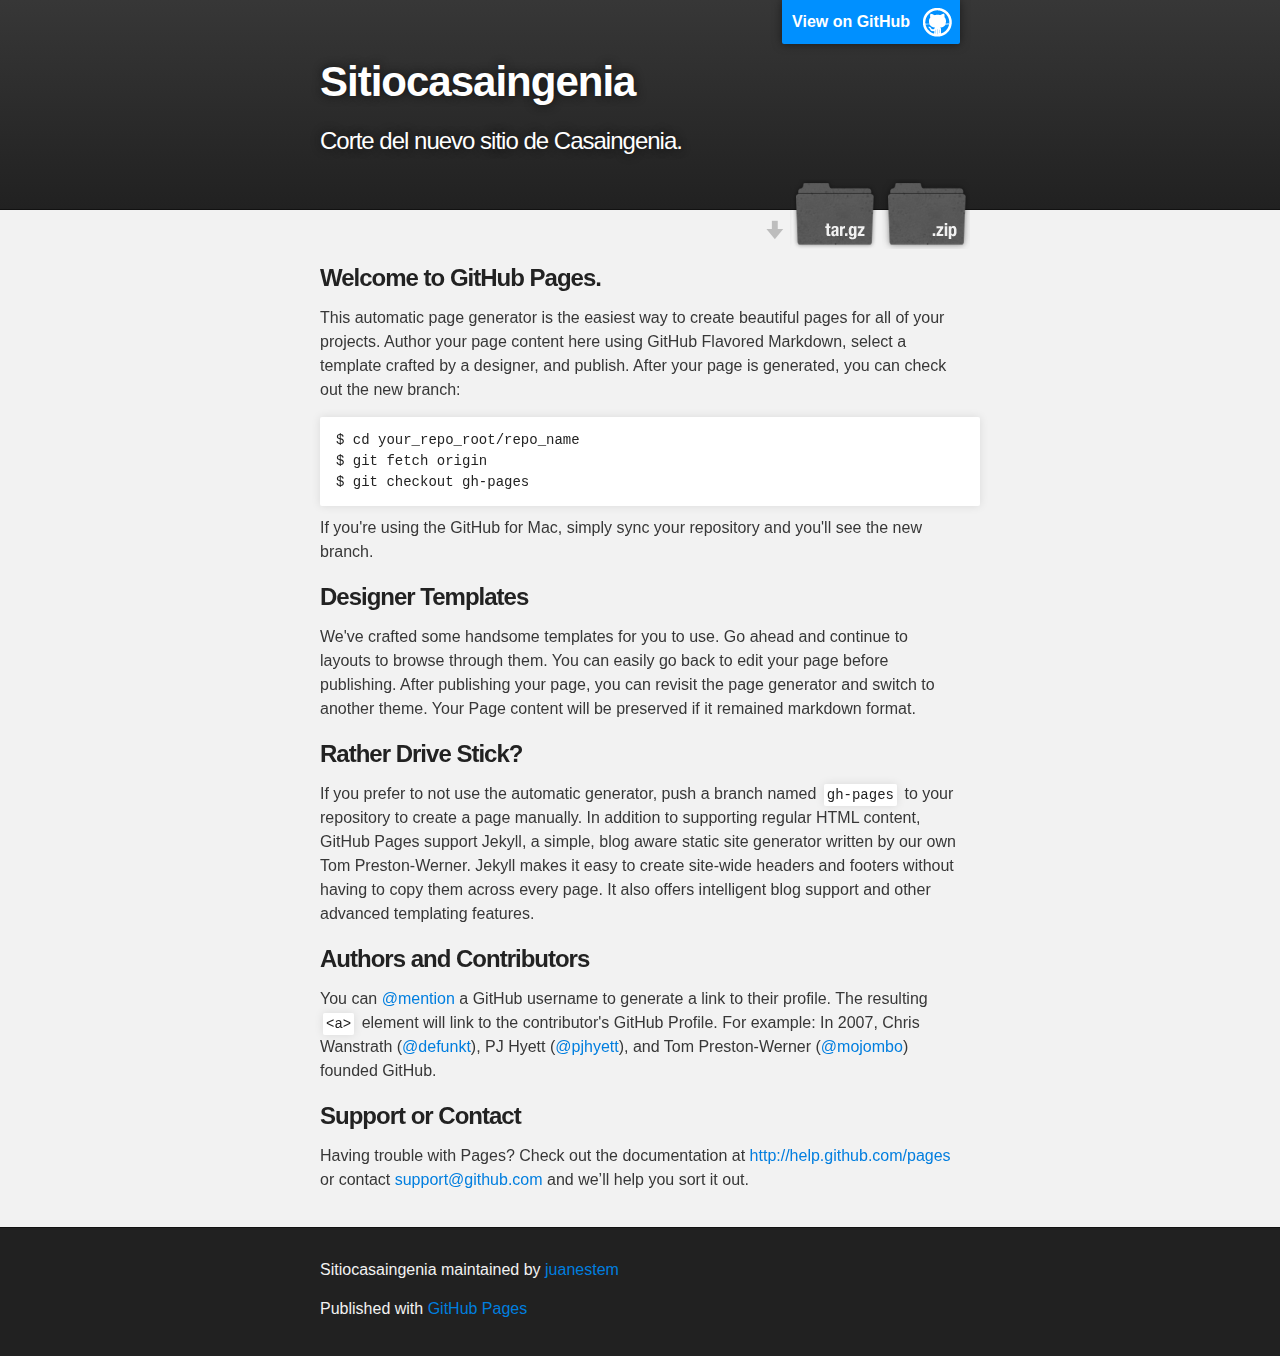
<file: index.html>
<!DOCTYPE html>
<html>

  <head>
    <meta charset='utf-8' />
    <meta http-equiv="X-UA-Compatible" content="chrome=1" />
    <meta name="description" content="Sitiocasaingenia : Corte del nuevo sitio de Casaingenia." />

    <link rel="stylesheet" type="text/css" media="screen" href="stylesheets/stylesheet.css">

    <title>Sitiocasaingenia</title>
  </head>

  <body>

    <!-- HEADER -->
    <div id="header_wrap" class="outer">
        <header class="inner">
          <a id="forkme_banner" href="https://github.com/juanestem/sitioCasaIngenia">View on GitHub</a>

          <h1 id="project_title">Sitiocasaingenia</h1>
          <h2 id="project_tagline">Corte del nuevo sitio de Casaingenia.</h2>

            <section id="downloads">
              <a class="zip_download_link" href="https://github.com/juanestem/sitioCasaIngenia/zipball/master">Download this project as a .zip file</a>
              <a class="tar_download_link" href="https://github.com/juanestem/sitioCasaIngenia/tarball/master">Download this project as a tar.gz file</a>
            </section>
        </header>
    </div>

    <!-- MAIN CONTENT -->
    <div id="main_content_wrap" class="outer">
      <section id="main_content" class="inner">
        <h3>Welcome to GitHub Pages.</h3>

<p>This automatic page generator is the easiest way to create beautiful pages for all of your projects. Author your page content here using GitHub Flavored Markdown, select a template crafted by a designer, and publish. After your page is generated, you can check out the new branch:</p>

<pre><code>$ cd your_repo_root/repo_name
$ git fetch origin
$ git checkout gh-pages
</code></pre>

<p>If you're using the GitHub for Mac, simply sync your repository and you'll see the new branch.</p>

<h3>Designer Templates</h3>

<p>We've crafted some handsome templates for you to use. Go ahead and continue to layouts to browse through them. You can easily go back to edit your page before publishing. After publishing your page, you can revisit the page generator and switch to another theme. Your Page content will be preserved if it remained markdown format.</p>

<h3>Rather Drive Stick?</h3>

<p>If you prefer to not use the automatic generator, push a branch named <code>gh-pages</code> to your repository to create a page manually. In addition to supporting regular HTML content, GitHub Pages support Jekyll, a simple, blog aware static site generator written by our own Tom Preston-Werner. Jekyll makes it easy to create site-wide headers and footers without having to copy them across every page. It also offers intelligent blog support and other advanced templating features.</p>

<h3>Authors and Contributors</h3>

<p>You can <a href="https://github.com/blog/821" class="user-mention">@mention</a> a GitHub username to generate a link to their profile. The resulting <code>&lt;a&gt;</code> element will link to the contributor's GitHub Profile. For example: In 2007, Chris Wanstrath (<a href="https://github.com/defunkt" class="user-mention">@defunkt</a>), PJ Hyett (<a href="https://github.com/pjhyett" class="user-mention">@pjhyett</a>), and Tom Preston-Werner (<a href="https://github.com/mojombo" class="user-mention">@mojombo</a>) founded GitHub.</p>

<h3>Support or Contact</h3>

<p>Having trouble with Pages? Check out the documentation at <a href="http://help.github.com/pages">http://help.github.com/pages</a> or contact <a href="mailto:support@github.com">support@github.com</a> and we’ll help you sort it out.</p>
      </section>
    </div>

    <!-- FOOTER  -->
    <div id="footer_wrap" class="outer">
      <footer class="inner">
        <p class="copyright">Sitiocasaingenia maintained by <a href="https://github.com/juanestem">juanestem</a></p>
        <p>Published with <a href="http://pages.github.com">GitHub Pages</a></p>
      </footer>
    </div>

    

  </body>
</html>
</file>
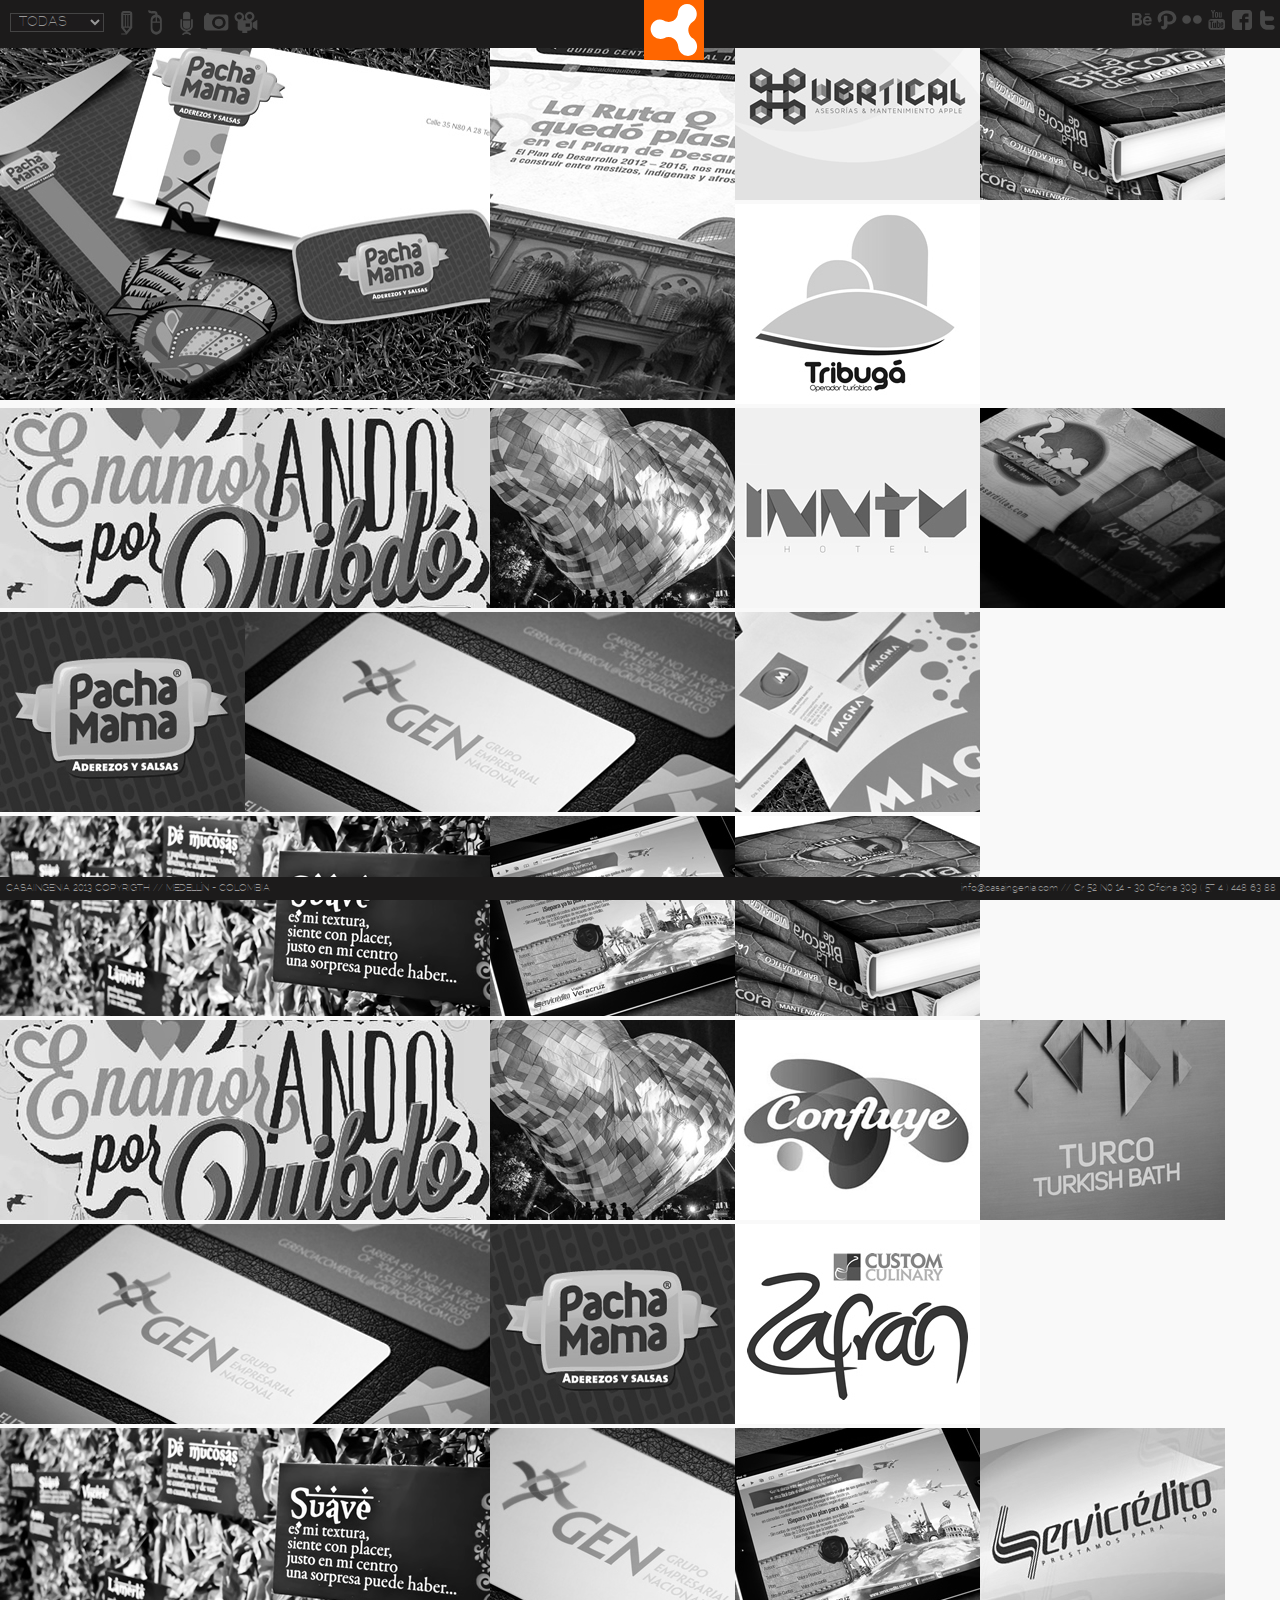
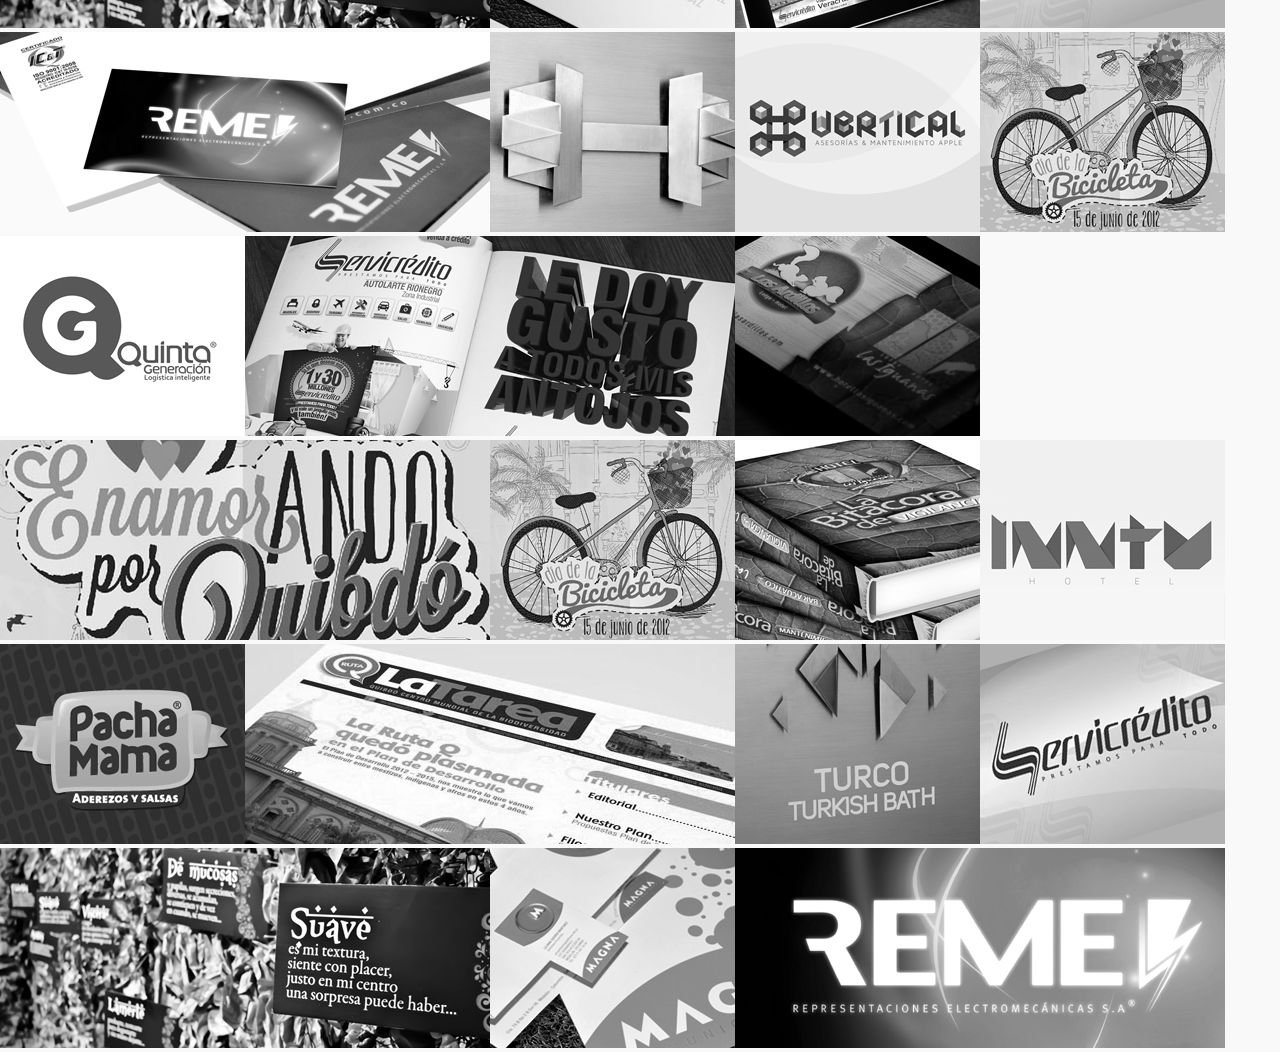
<file: www/index.html>
<html>
<head>
<meta http-equiv="Content-Type" content="text/html; charset=UTF-8" />
<meta name="viewport" content="width=device-width, initial-scale=1.0">
<title>Casaingenia</title>
<link href="css/style.css" rel="stylesheet" type="text/css">
</head>
<body>

<header>
		<div id="logo"><img src="images/generales/logo_casa.svg" width="60" height="60" alt="Casaingenia"></div>
    	<div id="form_01">
                        <form>
                                  <select name="categorias">
                                            <option value="1">TODAS</option>
                                            <option value="2">PIEZAS</option>
                                            <option value="3">CLIENTES</option>
                                            <option value="4">MEDIOS</option>
                                  </select>
                                
                        </form>
  </div>
  <div id="menu_img">
                  <ul>
                        <li><a href="#"><img src="images/generales/ico_grafica.svg" alt="gráfica"></a></li>
                        <li><a href="#"><img src="images/generales/ico_interactiva.svg" alt="Interactiva"></a></li>
                        <li><a href="#"><img src="images/generales/ico_audio.svg" alt="audio"></a></li>
                        <li><a href="#"><img src="images/generales/ico_forografia.svg" alt="fotografia"></a></li>
                        <li><a href="#"><img src="images/generales/ico_video.svg" alt="video"></a></li>
                  </ul>
  </div>
        <div id="menu_redes">
                  <ul>
                        <li><a href="#"></a></li>
                        <li><a href="http://www.behance.net/casaingenia" target="_blank"><img src="images/generales/ico_behance.svg" alt="Behance"></a></li>
                        <li><a href="http://pinterest.com/casaingenia/" target="_blank"><img src="images/generales/ico_pinterest.svg" alt="pinterest"></a></li>
                        <li><a href="http://www.flickr.com/photos/casaingenia/"><img src="images/generales/ico_flickr.svg" alt="Flickr"></a></li>
                        <li><a href="http://www.youtube.com/user/casaingeniaagencia" target="_blank"><img src="images/generales/ico_youtube.svg" alt="Youtube"></a></li>
                        <li><a href="https://www.facebook.com/Casaingenia" target="_blank"><img src="images/generales/ico_facebook.svg" alt="Facebook"></a></li>
                        <li><a href="https://twitter.com/casaingenia" target="_blank"><img src="images/generales/ico_twiter.svg" alt="Twitter"></a></li>
                        
          </ul>
  </div>
          <div class=" clear"></div>
</header>
<div id="main_contener">
        <ul>
        	 	<li><a href="#"><img src="images/portafolio/img_tam_04_pachamama_01.jpg" alt="PachaMama" class="img_t04"></a></li>
                <li><a href="#"><img src="images/portafolio/img_tam_03_quibdo_01.jpg" border="0"  class="img_t03"></a></li>
                <li><a href="#"><img src="images/portafolio/img_tam_01_vertical_01.jpg" alt="Vertical" class="img_t01"></a></li>
                <li><a href="#"><img src="images/portafolio/img_tam_01_iguanas_01.jpg" alt="Iguanas" class="img_t01"></a></li>
                <li><a href="#"><img src="images/portafolio/img_tam_01_tribuga_01.jpg" alt="Tribugá" class="img_t01"></a></li>
                <li><a href="#"><img src="images/portafolio/img_tam_02_quindo_01.jpg" alt="Quibdó // Enamorados por Quibdó." class="img_t02"></a></li>
                <li><a href="#"><img src="images/portafolio/img_tam_01_suenos_01.jpg" alt="Sueños de Corazón" class="img_t01"></a></li>
                <li><a href="#"><img src="images/portafolio/img_tam_01_inntu_03.jpg" alt="INNTU" class="img_t01"></a></li>
                <li><a href="#"><img src="images/portafolio/img_tam_01_ardillas_01.jpg" alt="Ardilllas" class="img_t01"></a></li>
                <li><a href="#"><img src="images/portafolio/img_tam_01_pachamama_01.jpg" alt="Pachamama" class="img_t01"></a></li>
                <li><a href="#"><img src="images/portafolio/img_tam_02_gen_01.jpg"alt="GEN" class="img_t02"></a></li>
                <li><a href="#"><img src="images/portafolio/img_tam_01_magna_01.jpg" alt="Magna" class="img_t01"></a></li>
                <li><a href="#"><img src="images/portafolio/img_tam_02_feria_libro_01.jpg" alt="Feria Libro" class="img_t02"></a></li>
                <li><a href="#"><img src="images/portafolio/img_tam_01_servicretido_01.jpg"  class="img_t01"></a></li>
                <li><a href="#"><img src="images/portafolio/img_tam_01_iguanas_01.jpg" alt="Iguanas" class="img_t01"></a></li>
                <li><a href="#"><img src="images/portafolio/img_tam_02_quindo_01.jpg" alt="Quibdó // Enamorados por Quibdó." class="img_t02"></a></li>
                <li><a href="#"><img src="images/portafolio/img_tam_01_suenos_01.jpg" alt="Sueños de Corazón"  class="img_t01"></a></li>
                <li><a href="#"><img src="images/portafolio/img_tam_01_confluye_01.jpg" alt="Confluye"  class="img_t01"></a>                </li>
                <li><a href="#"><img src="images/portafolio/img_tam_01_inntu_01.jpg" alt="INNTU"  class="img_t01"></a></li>
                <li><a href="#"><img src="images/portafolio/img_tam_02_gen_01.jpg"alt="GEN"  class="img_t02"></a></li>
                <li><a href="#"><img src="images/portafolio/img_tam_01_pachamama_01.jpg" alt="Pachamama" class="img_t01"></a></li>
                <li><a href="#"><img src="images/portafolio/img_tam_01_zafran_01.jpg" alt="Zafran"  class="img_t01"></a></li>
                <li><a href="#"><img src="images/portafolio/img_tam_02_feria_libro_01.jpg" alt="Feria Libro"  class="img_t02"></a></li>
                <li><a href="#"><img src="images/portafolio/img_tam_01_gen_01.jpg" alt="GEN"  class="img_t01"></a>                </li>
                <li><a href="#"><img src="images/portafolio/img_tam_01_servicretido_01.jpg"  class="img_t01"></a></li>
                <li><a href="#"><img src="images/portafolio/img_tam_01_servicredito_01.jpg" alt="Servicredito" class="img_t01"></a></li>
                <li><a href="#"><img src="images/portafolio/img_tam_02_reme_02.jpg" alt="REME" class="img_t02"></a></li>
                <li><a href="#"><img src="images/portafolio/img_tam_01_inntu_02.jpg" alt="INNTU" class="img_t01"></a></li>
                <li><a href="#"><img src="images/portafolio/img_tam_01_vertical_01.jpg" alt="Vertical" class="img_t01"></a></li>
                <li><a href="#"><img src="images/portafolio/img_tam_01_quindo_01.jpg" alt="Quibdó" class="img_t01"></a></li>
                <li><a href="#"><img src="images/portafolio/img_tam_01_quinta_generacion_01.jpg" alt="Quinta Generación" class="img_t01"></a></li>
                <li><a href="#"><img src="images/portafolio/img_tam_02_servicredito_01.jpg" alt="Servicredito" class="img_t02"></a></li>
                <li><a href="#"><img src="images/portafolio/img_tam_01_ardillas_01.jpg" alt="Ardilllas" class="img_t01"></a></li>
                <li><a href="#"><img src="images/portafolio/img_tam_02_quindo_01.jpg" alt="Quibdó // Enamorados por Quibdó." class="img_t02"></a></li>
                <li><a href="#"><img src="images/portafolio/img_tam_01_quindo_01.jpg" alt="Quibdó" class="img_t01"></a></li>
                <li><a href="#"><img src="images/portafolio/img_tam_01_iguanas_01.jpg" alt="Iguanas" class="img_t01"></a></li>
                <li><a href="#"><img src="images/portafolio/img_tam_01_inntu_03.jpg" alt="INNTU" class="img_t01"></a></li>
                <li><a href="#"><img src="images/portafolio/img_tam_01_pachamama_01.jpg" alt="Pachamama" class="img_t01"></a></li>
                <li><a href="#"><img src="images/portafolio/img_tam_02_quibdo_03.jpg" alt="La Tarea" class="img_t02"></a></li>
                <li><a href="#"><img src="images/portafolio/img_tam_01_inntu_01.jpg" alt="INNTU" class="img_t01"></a></li>
                <li><a href="#"><img src="images/portafolio/img_tam_01_servicredito_01.jpg" alt="Servicredito" class="img_t01"></a></li>
                <li><a href="#"><img src="images/portafolio/img_tam_02_feria_libro_01.jpg" alt="Feria Libro" class="img_t02"></a></li>
                <li><a href="#"><img src="images/portafolio/img_tam_01_magna_01.jpg" width="245" height="200" alt="Magna" class="img_t01"></a></li>
                <li><a href="#"><img src="images/portafolio/img_tam_02_reme_01.jpg" alt="REME" class="img_t02"></a></li>
        </ul>
</div>    
<footer>
    	<div id="div_footer_lef">
        			CASAINGENIA  2013 COPYRIGTH // MEDELLÍN - COLOMBIA
        </div>
        <div id="div_footer_right">
        			<a href="mailto:info@casaingenia.com">info@casaingenia.com</a> //  Cr  52 N0 14 - 30 Oficina 309  ( 57 4 ) 448  63 88
        </div>
</footer>
</body>
</html>
</file>
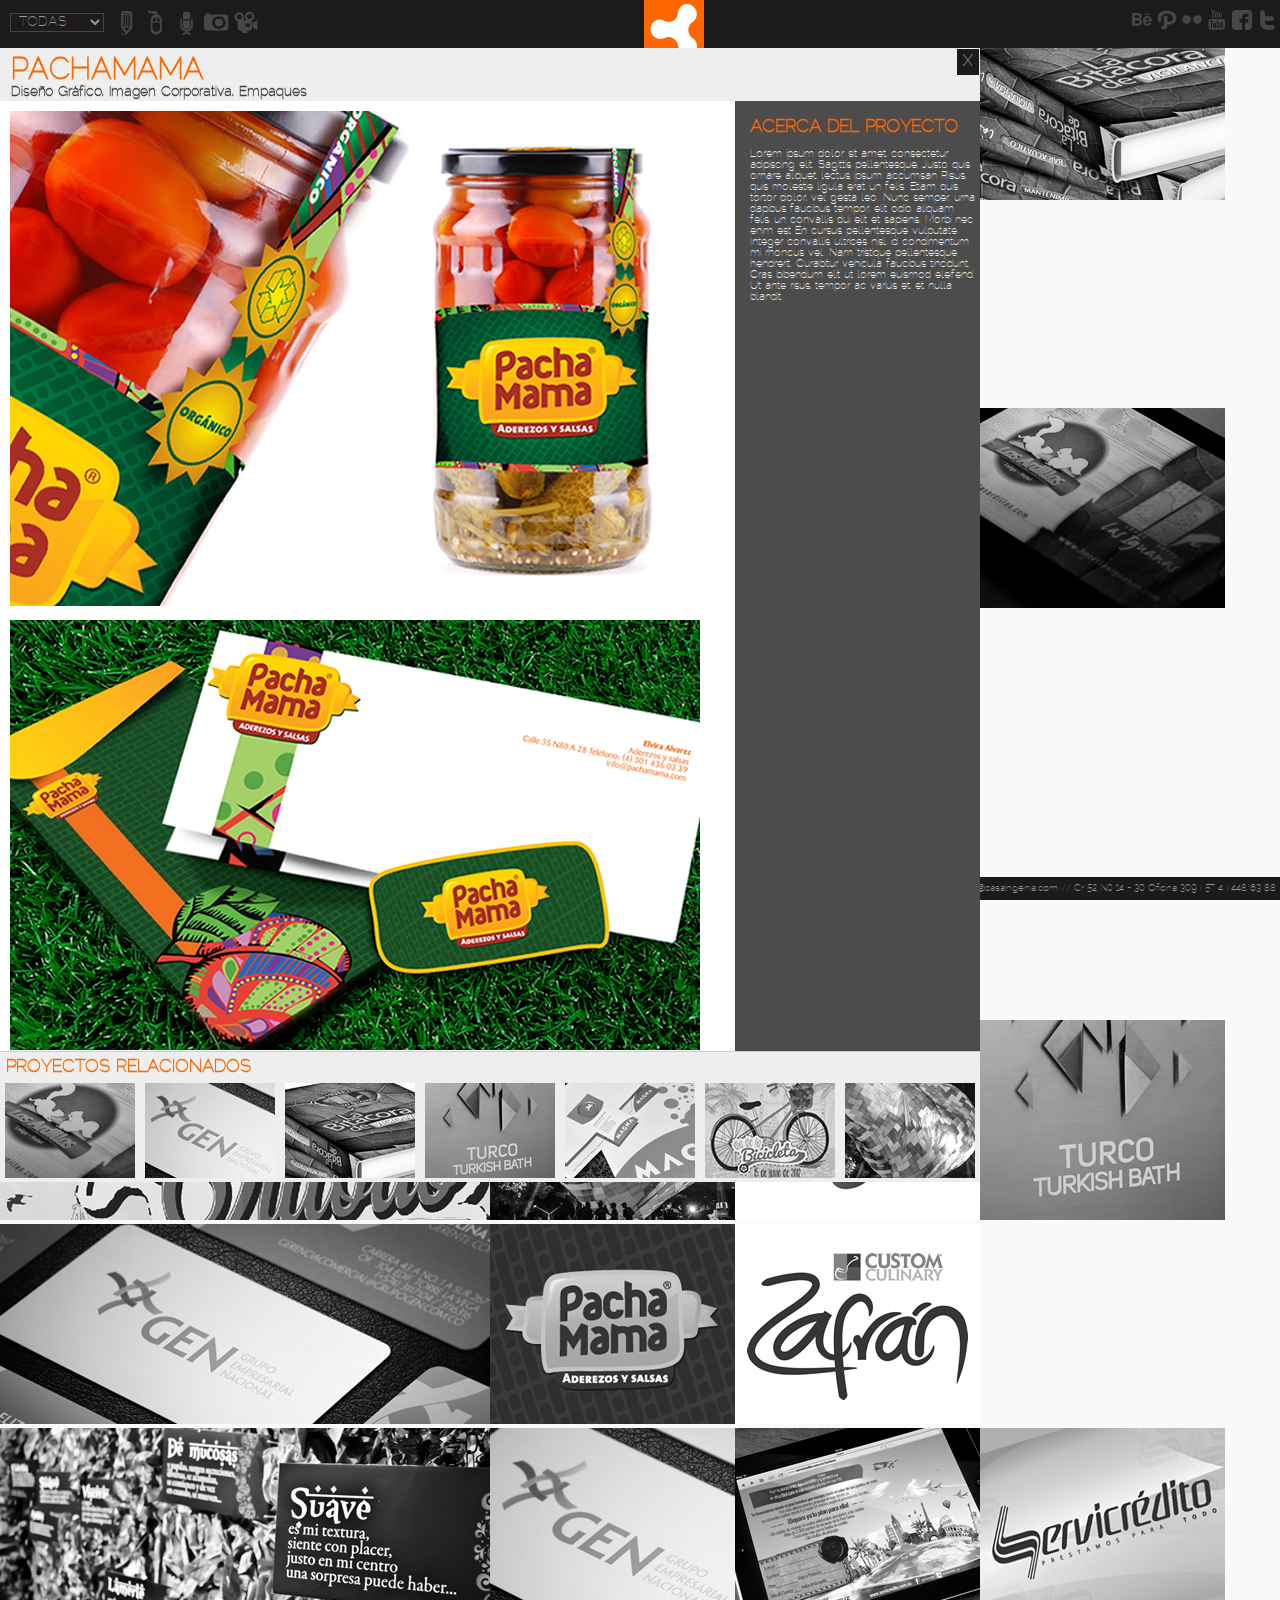
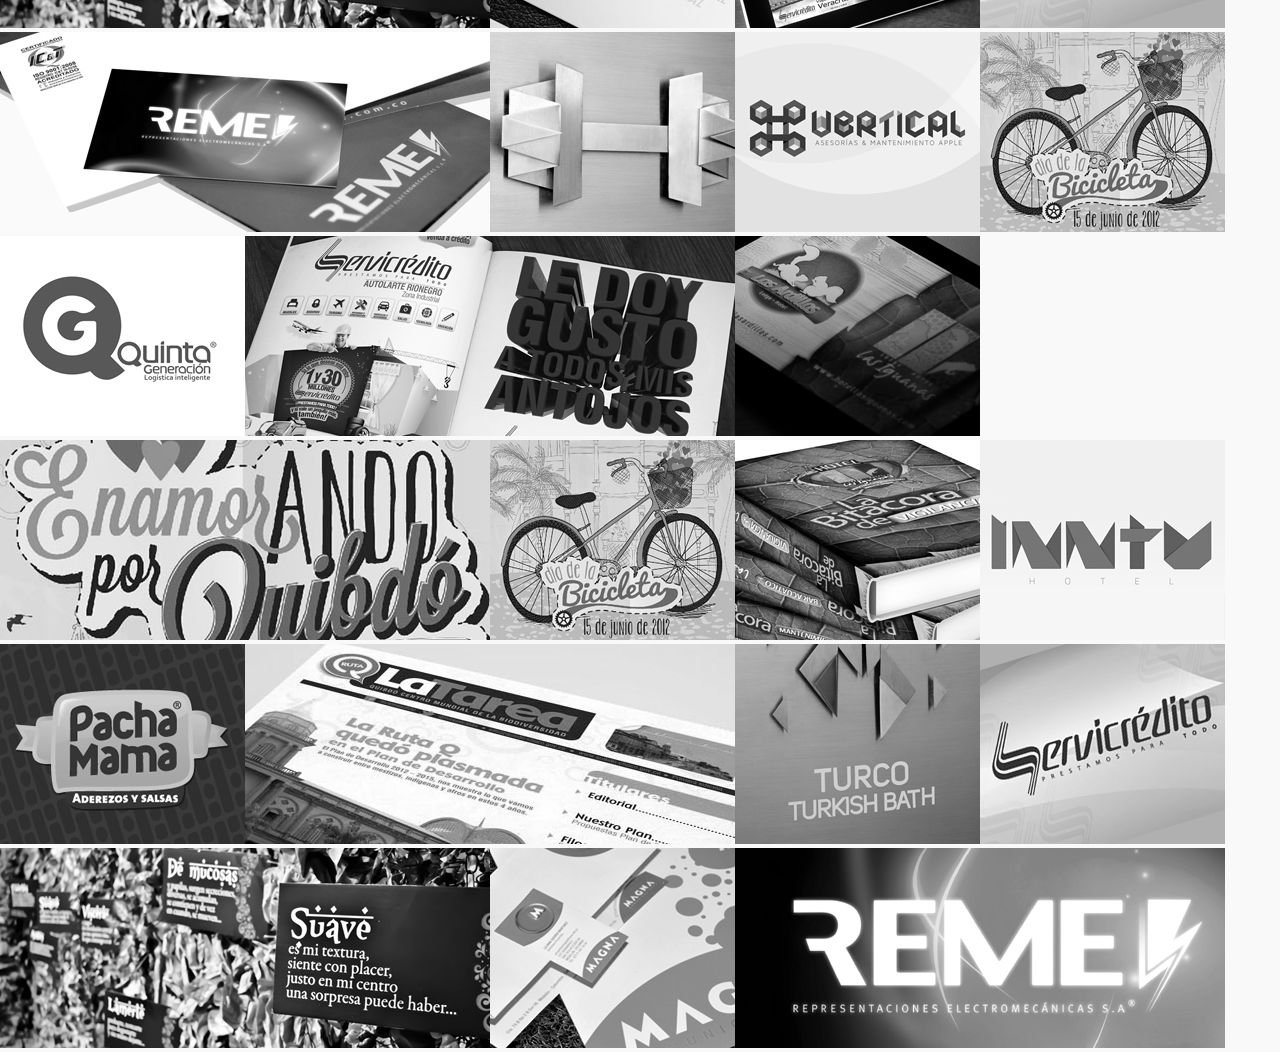
<file: www/detallesfotos.html>
<html>
<head>
<meta http-equiv="Content-Type" content="text/html; charset=UTF-8" />
<meta name="viewport" content="width=device-width, initial-scale=1.0">
<title>Casaingenia</title>
<link href="css/style.css" rel="stylesheet" type="text/css">
<link href="css/normalize.css" rel="stylesheet" type="text/css">
</head>
<body>
<header>
		<div id="logo"><img src="images/generales/logo_casa.svg" width="60" height="60" alt="Casaingenia"></div>
    	<div id="form_01">
                        <form>
                                  <select name="categorias">
                                            <option value="1">TODAS</option>
                                            <option value="2">PIEZAS</option>
                                            <option value="3">CLIENTES</option>
                                            <option value="4">MEDIOS</option>
                                  </select>
                                
                        </form>
  </div>

  <div id="menu_img">
                  <ul>
                        <li><a href="#"><img src="images/generales/ico_grafica.svg" alt="gráfica"></a></li>
                        <li><a href="#"><img src="images/generales/ico_interactiva.svg" alt="Interactiva"></a></li>
                        <li><a href="#"><img src="images/generales/ico_audio.svg" alt="audio"></a></li>
                        <li><a href="#"><img src="images/generales/ico_forografia.svg" alt="fotografia"></a></li>
                        <li><a href="#"><img src="images/generales/ico_video.svg" alt="video"></a></li>
                  </ul>
  </div>
        <div id="menu_redes">
                  <ul>
                        <li><a href="#"></a></li>
                        <li><a href="http://www.behance.net/casaingenia" target="_blank"><img src="images/generales/ico_behance.svg" alt="Behance"></a></li>
                        <li><a href="http://pinterest.com/casaingenia/" target="_blank"><img src="images/generales/ico_pinterest.svg" alt="pinterest"></a></li>
                        <li><a href="http://www.flickr.com/photos/casaingenia/"><img src="images/generales/ico_flickr.svg" alt="Flickr"></a></li>
                        <li><a href="http://www.youtube.com/user/casaingeniaagencia" target="_blank"><img src="images/generales/ico_youtube.svg" alt="Youtube"></a></li>
                        <li><a href="https://www.facebook.com/Casaingenia" target="_blank"><img src="images/generales/ico_facebook.svg" alt="Facebook"></a></li>
                        <li><a href="https://twitter.com/casaingenia" target="_blank"><img src="images/generales/ico_twiter.svg" alt="Twitter"></a></li>
                        
          </ul>
  </div>
          <div class=" clear"></div>
</header>  
<div id="detalle_foto">
  		<div id="detalle_foto_tit">
        		<span><a href="#">X</a></span>
                <h1>PACHAMAMA</h1>
                <h2>Diseño Gráfico, Imagen Corporativa, Empaques</h2>
                
        </div>
        <div id="detalle_foto_proyecto">
        		<h1>ACERCA DEL PROYECTO</h1>
                <p>Lorem ipsum dolor sit amet, consectetur adipiscing elit. Sagittis pellentesque, Justo quis ornare aliquet, lectus ipsum accumsan Risus, quis molestie ligula erat un felis. Etiam quis tortor dolor, vel gesta leo. Nunc semper, urna dapibus faucibus tempor, elit odio aliquam felis, un convallis dui elit et sapiens. Morbi nec enim est En cursus pellentesque vulputate. Integer convallis ultrices nisl, id condimentum mi rhoncus vel. Nam tristique pellentesque hendrerit. Curabitur vehicula faucibus tincidunt. Cras bibendum elit ut lorem euismod eleifend. Ut ante risus, tempor ac varius et, et nulla blandit.</p>
        </div>
        <div id="detalle_foto_imgs">
        	<ul>
            		<li><img src="images/detalles/pachama_detalle_01.jpg"  alt="Empaque"></li>
                    <li><img src="images/detalles/pachama_detalle_02.jpg"></li>
                    <li><img src="images/detalles/pachama_detalle_01.jpg"  alt="Empaque"></li>
                    <li><img src="images/detalles/pachama_detalle_02.jpg"></li>
            </ul>
        </div>
        <div id="detalle_foto_relacionados">
        		<h1>PROYECTOS RELACIONADOS</h1>
                <ul>
                	<li><a href="#"><img src="images/proyectos/img_det_01.jpg" alt="ardillas"></a></li>
                    <li><img src="images/proyectos/img_det_02.jpg" border="0"></li>
                    <li><a href="#"><img src="images/proyectos/img_det_03.jpg" border="0"></a></li>
                    <li><a href="#"><img src="images/proyectos/img_det_04.jpg"></a></li>
                    <li><a href="#"><img src="images/proyectos/img_det_05.jpg"></a></li>
                    <li><a href="#"><img src="images/proyectos/img_det_06.jpg"></a></li>
                    <li><a href="#"><img src="images/proyectos/img_det_07.jpg"></a></li>
                </ul>
                <div class="clear"></div>
        </div>
        <div class="clear"></div>
</div>
<div id="main_contener">
        <ul>
        	 	<li><a href="#"><img src="images/portafolio/img_tam_04_pachamama_01.jpg" alt="PachaMama" class="img_t04"></a></li>
                <li><a href="#"><img src="images/portafolio/img_tam_03_quibdo_01.jpg" border="0"  class="img_t03"></a></li>
                <li><a href="#"><img src="images/portafolio/img_tam_01_vertical_01.jpg" alt="Vertical" class="img_t01"></a></li>
                <li><a href="#"><img src="images/portafolio/img_tam_01_iguanas_01.jpg" alt="Iguanas" class="img_t01"></a></li>
                <li><a href="#"><img src="images/portafolio/img_tam_01_tribuga_01.jpg" alt="Tribugá" class="img_t01"></a></li>
                <li><a href="#"><img src="images/portafolio/img_tam_02_quindo_01.jpg" alt="Quibdó // Enamorados por Quibdó." class="img_t02"></a></li>
                <li><a href="#"><img src="images/portafolio/img_tam_01_suenos_01.jpg" alt="Sueños de Corazón" class="img_t01"></a></li>
                <li><a href="#"><img src="images/portafolio/img_tam_01_inntu_03.jpg" alt="INNTU" class="img_t01"></a></li>
                <li><a href="#"><img src="images/portafolio/img_tam_01_ardillas_01.jpg" alt="Ardilllas" class="img_t01"></a></li>
                <li><a href="#"><img src="images/portafolio/img_tam_01_pachamama_01.jpg" alt="Pachamama" class="img_t01"></a></li>
                <li><a href="#"><img src="images/portafolio/img_tam_02_gen_01.jpg"alt="GEN" class="img_t02"></a></li>
                <li><a href="#"><img src="images/portafolio/img_tam_01_magna_01.jpg" alt="Magna" class="img_t01"></a></li>
                <li><a href="#"><img src="images/portafolio/img_tam_02_feria_libro_01.jpg" alt="Feria Libro" class="img_t02"></a></li>
                <li><a href="#"><img src="images/portafolio/img_tam_01_servicretido_01.jpg"  class="img_t01"></a></li>
                <li><a href="#"><img src="images/portafolio/img_tam_01_iguanas_01.jpg" alt="Iguanas" class="img_t01"></a></li>
                <li><a href="#"><img src="images/portafolio/img_tam_02_quindo_01.jpg" alt="Quibdó // Enamorados por Quibdó." class="img_t02"></a></li>
                <li><a href="#"><img src="images/portafolio/img_tam_01_suenos_01.jpg" alt="Sueños de Corazón"  class="img_t01"></a></li>
                <li><a href="#"><img src="images/portafolio/img_tam_01_confluye_01.jpg" alt="Confluye"  class="img_t01"></a>                </li>
                <li><a href="#"><img src="images/portafolio/img_tam_01_inntu_01.jpg" alt="INNTU"  class="img_t01"></a></li>
                <li><a href="#"><img src="images/portafolio/img_tam_02_gen_01.jpg"alt="GEN"  class="img_t02"></a></li>
                <li><a href="#"><img src="images/portafolio/img_tam_01_pachamama_01.jpg" alt="Pachamama" class="img_t01"></a></li>
                <li><a href="#"><img src="images/portafolio/img_tam_01_zafran_01.jpg" alt="Zafran"  class="img_t01"></a></li>
                <li><a href="#"><img src="images/portafolio/img_tam_02_feria_libro_01.jpg" alt="Feria Libro"  class="img_t02"></a></li>
                <li><a href="#"><img src="images/portafolio/img_tam_01_gen_01.jpg" alt="GEN"  class="img_t01"></a>                </li>
                <li><a href="#"><img src="images/portafolio/img_tam_01_servicretido_01.jpg"  class="img_t01"></a></li>
                <li><a href="#"><img src="images/portafolio/img_tam_01_servicredito_01.jpg" alt="Servicredito" class="img_t01"></a></li>
                <li><a href="#"><img src="images/portafolio/img_tam_02_reme_02.jpg" alt="REME" class="img_t02"></a></li>
                <li><a href="#"><img src="images/portafolio/img_tam_01_inntu_02.jpg" alt="INNTU" class="img_t01"></a></li>
                <li><a href="#"><img src="images/portafolio/img_tam_01_vertical_01.jpg" alt="Vertical" class="img_t01"></a></li>
                <li><a href="#"><img src="images/portafolio/img_tam_01_quindo_01.jpg" alt="Quibdó" class="img_t01"></a></li>
                <li><a href="#"><img src="images/portafolio/img_tam_01_quinta_generacion_01.jpg" alt="Quinta Generación" class="img_t01"></a></li>
                <li><a href="#"><img src="images/portafolio/img_tam_02_servicredito_01.jpg" alt="Servicredito" class="img_t02"></a></li>
                <li><a href="#"><img src="images/portafolio/img_tam_01_ardillas_01.jpg" alt="Ardilllas" class="img_t01"></a></li>
                <li><a href="#"><img src="images/portafolio/img_tam_02_quindo_01.jpg" alt="Quibdó // Enamorados por Quibdó." class="img_t02"></a></li>
                <li><a href="#"><img src="images/portafolio/img_tam_01_quindo_01.jpg" alt="Quibdó" class="img_t01"></a></li>
                <li><a href="#"><img src="images/portafolio/img_tam_01_iguanas_01.jpg" alt="Iguanas" class="img_t01"></a></li>
                <li><a href="#"><img src="images/portafolio/img_tam_01_inntu_03.jpg" alt="INNTU" class="img_t01"></a></li>
                <li><a href="#"><img src="images/portafolio/img_tam_01_pachamama_01.jpg" alt="Pachamama" class="img_t01"></a></li>
                <li><a href="#"><img src="images/portafolio/img_tam_02_quibdo_03.jpg" alt="La Tarea" class="img_t02"></a></li>
                <li><a href="#"><img src="images/portafolio/img_tam_01_inntu_01.jpg" alt="INNTU" class="img_t01"></a></li>
                <li><a href="#"><img src="images/portafolio/img_tam_01_servicredito_01.jpg" alt="Servicredito" class="img_t01"></a></li>
                <li><a href="#"><img src="images/portafolio/img_tam_02_feria_libro_01.jpg" alt="Feria Libro" class="img_t02"></a></li>
                <li><a href="#"><img src="images/portafolio/img_tam_01_magna_01.jpg" width="245" height="200" alt="Magna" class="img_t01"></a></li>
                <li><a href="#"><img src="images/portafolio/img_tam_02_reme_01.jpg" alt="REME" class="img_t02"></a></li>
        </ul>
</div>    
<footer>
    	<div id="div_footer_lef">
        			CASAINGENIA  2013 COPYRIGTH // MEDELLÍN - COLOMBIA
        </div>
        <div id="div_footer_right">
        			<a href="mailto:info@casaingenia.com">info@casaingenia.com</a> //  Cr  52 N0 14 - 30 Oficina 309  ( 57 4 ) 448  63 88
        </div>
</footer>
</body>
</html>
</file>
<file: stylesheets/stylesheet.css>
/*******************************************************************************
Slate Theme for GitHub Pages
by Jason Costello, @jsncostello
*******************************************************************************/

@import url(pygment_trac.css);

/*******************************************************************************
MeyerWeb Reset
*******************************************************************************/

html, body, div, span, applet, object, iframe,
h1, h2, h3, h4, h5, h6, p, blockquote, pre,
a, abbr, acronym, address, big, cite, code,
del, dfn, em, img, ins, kbd, q, s, samp,
small, strike, strong, sub, sup, tt, var,
b, u, i, center,
dl, dt, dd, ol, ul, li,
fieldset, form, label, legend,
table, caption, tbody, tfoot, thead, tr, th, td,
article, aside, canvas, details, embed,
figure, figcaption, footer, header, hgroup,
menu, nav, output, ruby, section, summary,
time, mark, audio, video {
  margin: 0;
  padding: 0;
  border: 0;
  font: inherit;
  vertical-align: baseline;
}

/* HTML5 display-role reset for older browsers */
article, aside, details, figcaption, figure,
footer, header, hgroup, menu, nav, section {
  display: block;
}

ol, ul {
  list-style: none;
}

blockquote, q {
}

table {
  border-collapse: collapse;
  border-spacing: 0;
}

a:focus {
  outline: none;
}

/*******************************************************************************
Theme Styles
*******************************************************************************/

body {
  box-sizing: border-box;
  color:#373737;
  background: #212121;
  font-size: 16px;
  font-family: 'Myriad Pro', Calibri, Helvetica, Arial, sans-serif;
  line-height: 1.5;
  -webkit-font-smoothing: antialiased;
}

h1, h2, h3, h4, h5, h6 {
  margin: 10px 0;
  font-weight: 700;
  color:#222222;
  font-family: 'Lucida Grande', 'Calibri', Helvetica, Arial, sans-serif;
  letter-spacing: -1px;
}

h1 {
  font-size: 36px;
  font-weight: 700;
}

h2 {
  padding-bottom: 10px;
  font-size: 32px;
  background: url('../images/bg_hr.png') repeat-x bottom;
}

h3 {
  font-size: 24px;
}

h4 {
  font-size: 21px;
}

h5 {
  font-size: 18px;
}

h6 {
  font-size: 16px;
}

p {
  margin: 10px 0 15px 0;
}

footer p {
  color: #f2f2f2;
}

a {
  text-decoration: none;
  color: #007edf;
  text-shadow: none;

  transition: color 0.5s ease;
  transition: text-shadow 0.5s ease;
  -webkit-transition: color 0.5s ease;
  -webkit-transition: text-shadow 0.5s ease;
  -moz-transition: color 0.5s ease;
  -moz-transition: text-shadow 0.5s ease;
  -o-transition: color 0.5s ease;
  -o-transition: text-shadow 0.5s ease;
  -ms-transition: color 0.5s ease;
  -ms-transition: text-shadow 0.5s ease;
}

#main_content a:hover {
  color: #0069ba;
  text-shadow: #0090ff 0px 0px 2px;
}

footer a:hover {
  color: #43adff;
  text-shadow: #0090ff 0px 0px 2px;
}

em {
  font-style: italic;
}

strong {
  font-weight: bold;
}

img {
  position: relative;
  margin: 0 auto;
  max-width: 739px;
  padding: 5px;
  margin: 10px 0 10px 0;
  border: 1px solid #ebebeb;

  box-shadow: 0 0 5px #ebebeb;
  -webkit-box-shadow: 0 0 5px #ebebeb;
  -moz-box-shadow: 0 0 5px #ebebeb;
  -o-box-shadow: 0 0 5px #ebebeb;
  -ms-box-shadow: 0 0 5px #ebebeb;
}

pre, code {
  width: 100%;
  color: #222;
  background-color: #fff;

  font-family: Monaco, "Bitstream Vera Sans Mono", "Lucida Console", Terminal, monospace;
  font-size: 14px;

  border-radius: 2px;
  -moz-border-radius: 2px;
  -webkit-border-radius: 2px;



}

pre {
  width: 100%;
  padding: 10px;
  box-shadow: 0 0 10px rgba(0,0,0,.1);
  overflow: auto;
}

code {
  padding: 3px;
  margin: 0 3px;
  box-shadow: 0 0 10px rgba(0,0,0,.1);
}

pre code {
  display: block;
  box-shadow: none;
}

blockquote {
  color: #666;
  margin-bottom: 20px;
  padding: 0 0 0 20px;
  border-left: 3px solid #bbb;
}

ul, ol, dl {
  margin-bottom: 15px
}

ul li {
  list-style: inside;
  padding-left: 20px;
}

ol li {
  list-style: decimal inside;
  padding-left: 20px;
}

dl dt {
  font-weight: bold;
}

dl dd {
  padding-left: 20px;
  font-style: italic;
}

dl p {
  padding-left: 20px;
  font-style: italic;
}

hr {
  height: 1px;
  margin-bottom: 5px;
  border: none;
  background: url('../images/bg_hr.png') repeat-x center;
}

table {
  border: 1px solid #373737;
  margin-bottom: 20px;
  text-align: left;
 }

th {
  font-family: 'Lucida Grande', 'Helvetica Neue', Helvetica, Arial, sans-serif;
  padding: 10px;
  background: #373737;
  color: #fff;
 }

td {
  padding: 10px;
  border: 1px solid #373737;
 }

form {
  background: #f2f2f2;
  padding: 20px;
}

img {
  width: 100%;
  max-width: 100%;
}

/*******************************************************************************
Full-Width Styles
*******************************************************************************/

.outer {
  width: 100%;
}

.inner {
  position: relative;
  max-width: 640px;
  padding: 20px 10px;
  margin: 0 auto;
}

#forkme_banner {
  display: block;
  position: absolute;
  top:0;
  right: 10px;
  z-index: 10;
  padding: 10px 50px 10px 10px;
  color: #fff;
  background: url('../images/blacktocat.png') #0090ff no-repeat 95% 50%;
  font-weight: 700;
  box-shadow: 0 0 10px rgba(0,0,0,.5);
  border-bottom-left-radius: 2px;
  border-bottom-right-radius: 2px;
}

#header_wrap {
  background: #212121;
  background: -moz-linear-gradient(top, #373737, #212121);
  background: -webkit-linear-gradient(top, #373737, #212121);
  background: -ms-linear-gradient(top, #373737, #212121);
  background: -o-linear-gradient(top, #373737, #212121);
  background: linear-gradient(top, #373737, #212121);
}

#header_wrap .inner {
  padding: 50px 10px 30px 10px;
}

#project_title {
  margin: 0;
  color: #fff;
  font-size: 42px;
  font-weight: 700;
  text-shadow: #111 0px 0px 10px;
}

#project_tagline {
  color: #fff;
  font-size: 24px;
  font-weight: 300;
  background: none;
  text-shadow: #111 0px 0px 10px;
}

#downloads {
  position: absolute;
  width: 210px;
  z-index: 10;
  bottom: -40px;
  right: 0;
  height: 70px;
  background: url('../images/icon_download.png') no-repeat 0% 90%;
}

.zip_download_link {
  display: block;
  float: right;
  width: 90px;
  height:70px;
  text-indent: -5000px;
  overflow: hidden;
  background: url(../images/sprite_download.png) no-repeat bottom left;
}

.tar_download_link {
  display: block;
  float: right;
  width: 90px;
  height:70px;
  text-indent: -5000px;
  overflow: hidden;
  background: url(../images/sprite_download.png) no-repeat bottom right;
  margin-left: 10px;
}

.zip_download_link:hover {
  background: url(../images/sprite_download.png) no-repeat top left;
}

.tar_download_link:hover {
  background: url(../images/sprite_download.png) no-repeat top right;
}

#main_content_wrap {
  background: #f2f2f2;
  border-top: 1px solid #111;
  border-bottom: 1px solid #111;
}

#main_content {
  padding-top: 40px;
}

#footer_wrap {
  background: #212121;
}



/*******************************************************************************
Small Device Styles
*******************************************************************************/

@media screen and (max-width: 480px) {
  body {
    font-size:14px;
  }

  #downloads {
    display: none;
  }

  .inner {
    min-width: 320px;
    max-width: 480px;
  }

  #project_title {
  font-size: 32px;
  }

  h1 {
    font-size: 28px;
  }

  h2 {
    font-size: 24px;
  }

  h3 {
    font-size: 21px;
  }

  h4 {
    font-size: 18px;
  }

  h5 {
    font-size: 14px;
  }

  h6 {
    font-size: 12px;
  }

  code, pre {
    min-width: 320px;
    max-width: 480px;
    font-size: 11px;
  }

}
</file>
<file: www/css/style.css>
@charset "UTF-8";
/* ________________________________ ESTILOS GENERALES _________________________________*/
@font-face {
    font-family: 'RalewayThin';
    src: url('../fonts/raleway_thin-webfont.eot');
    src: url('../fonts/raleway_thin-webfont.eot?#iefix') format('embedded-opentype'),
         url('../fonts/raleway_thin-webfont.woff') format('woff'),
         url('../fonts/raleway_thin-webfont.ttf') format('truetype'),
         url('../fonts/raleway_thin-webfont.svg#RalewayThin') format('svg');
    font-weight: normal;
    font-style: normal;

}
body{
	font-family: 'RalewayThin';
	font-weight:100%;
	margin:0;
	color:#999;
	background: #f9f9f9;
	overflow: scroll;
    overflow-x: hidden;
}
/* ________________________________ FIN ESTILOS GENERALES _________________________________*/
header{
	width:99%;
	padding:0.625em 0.625em 0 0.625em ;
	background-color:#1C1B1B;
	margin:0 0 0 0;
	position:fixed;
	top:0;
	left:0;
	z-index:999;	
}
#form_01{
	float:left;
	padding:0.188em 0 0 0;
}
#form_01 select {
	border:solid 1px #444;
	background-color:#1D1B1C;
	font-family: 'RalewayThin';
	color:#999;
	font-size:0.875em;
	padding:0 0.313em 0 0.313em;
	margin:0;	
}
#menu_img {
	float:left;
}
#menu_img ul {
	list-style:none;
	display:inline;
	margin:0 0 0 0.625em;
	padding:0;
}
#menu_img ul li{
	display:inline;
}
#menu_img ul li a{
	opacity:1;
  	filter:alpha(opacity=100);
}
#menu_img ul li a:hover{
	opacity:0.4;
  	filter:alpha(opacity=50);
}
#menu_redes{
	float:right;
	clear:none;
}
#menu_redes img{
	max_width:20px;
	height:auto;
}
#menu_redes ul {
	list-style:none;
	display:inline;
	margin:0 0 0 0.625em;
	padding:0;
}
#menu_redes ul li{
	display:inline;
}
#menu_redes ul li a{
	opacity:1;
  	filter:alpha(opacity=100);
}
#menu_redes ul li a:hover{
	opacity:0.5;
  	filter:alpha(opacity=50);
}
#logo{
	position: absolute;
	top:0;
	left:50%;
	z-index:1100;
}
.clear{
	clear:both;
	padding:-0.313em ;
	margin:0;	
	width:0; height:0;
}
#main_contener{
	width:auto;
	overflow:auto;
	margin:0;
	padding:0;
}
#main_contener{
	width:auto;
	overflow:auto;
	margin:0;
	padding:0;
}
#main_contener ul{
	list-style:none outside none;
	margin:0;
	padding:0;
}
#main_contener ul li{
	float:left;
}
#main_contener ul li img{
    filter: url(filters.svg#grayscale);
    filter: gray;
    -webkit-filter: grayscale(1);
}
#main_contener ul li img:hover{
    filter: none;
    -webkit-filter: grayscale(0);
}
footer{
	width:100%;
	height:auto;
	padding:0.625em;
	background-color:#1C1B1B;
	margin:0 0 0 0;
	font-size:0.625em;
	z-index:990;
	bottom:0;
	left:0;
	position:fixed;

}
footer a{
	color:#999;
	text-decoration:none;
}
footer a:hover{
	color:#666;
	text-decoration:none;
}
#div_footer_lef{
	display:inline-block;
	width:50%;
	}
#div_footer_right{
	width:49%;
	display:inline-block;
	text-align:right;
	}
	
/* ________________________________ ESTILOS DETALLE FOTO __________________________________*/

#detalle_foto{
	width:100%;
	max-width:980px;
	position:fixed;
	z-index:1000;
	top:48px;
	left:0;
}
#detalle_foto_tit{
	background-color:#EEE;
	border:#EEE solid 1px;
}
#detalle_foto_tit h1{
	color:#FF6600;
	font-size:1.875em;
	line-height:0.875em;
	padding:10px 0 0 10px;
	margin:0;
}
#detalle_foto_tit h2{
	color:#444;
	font-size:0.875em;
	padding:0 0 0 10px;
	margin:0;
}
#detalle_foto_tit span{
	position: relative;
	top:0;
	right:0;
	z-index:1001;
	float:right;
	margin:0.313em 0;
}
#detalle_foto_tit span a{
	color:#FFF;
	text-decoration:none;
	background-color:#1C1B1B;
	padding:0.313em;
}
#detalle_foto_tit span a:hover{
	color:#FFF;
	text-decoration:none;
	background-color:#FF6600;
	padding:0.313em;
}
#detalle_foto_imgs{
	max-width:725px;
	max-height:940px;
	width:75%;
	height:80%;
	float:left;
	padding:0.313em;
	overflow:auto;
	background-color:#FFF;
}
#detalle_foto_imgs ul{
	list-style:none;
	margin:0;
	padding:0;
}
#detalle_foto_imgs ul li{
	padding:0.313em;
}
#detalle_foto_imgs ul li img{
	width:100%;
	max-width:690px;
}
#detalle_foto_proyecto{
	max-width:225px;
	width:25%; height:940px;
	float:right;
	padding:0.313em 0.313em 0.313em 0.938em;
	background-color:#4C4C4C;
	color:#EDEDED;
}
#detalle_foto_proyecto h1{
	font-size:1.125em;
	font-weight:bold;
	color:#FF6600;
}

#detalle_foto_proyecto p{
	font-size:0.688em;
}
#detalle_foto_relacionados{
	clear:both;
	width:100%;
	border-top:1px solid #CCCCCC;
	background-color:#EEE;
}
#detalle_foto_relacionados h1{
	color:#FF6600;
	margin:0;
	padding:0.313em;
	font-size:1.125em;
}
#detalle_foto_relacionados ul{
	list-style:none;
	margin:0;
	padding:0;
}
#detalle_foto_relacionados ul li{
	float:left;
	margin:0 0.313em;
}
#detalle_foto_relacionados ul li img{
    filter: url(filters.svg#grayscale);
    filter: gray;
    -webkit-filter: grayscale(1);
}
#detalle_foto_relacionados ul li img:hover{
    filter: none;
    -webkit-filter: grayscale(0);
}
/* ________________________________ ESTILOS GENERALES IPAD_________________________________*/

@media screen and (max-width: 700px){
	header{
	height:50px;
	}
	#form_01{
		display: none;
	}
	#form_01 select {
		font-size:1.442em;
	}	
	#logo{
		left:0;
	}
	#logo img{
		max-width:50px;
		max-height:50px;
	}
	#menu_img {
		width:100%;
		clear:both;
		text-align:right;
	}
	#menu_img img{
		min-width:30px;
		min-height:30px;
		text-align:center;
	}
	#menu_redes{
		width:100%;background-color: #1C1B1B;
		position: fixed;
		text-align:center;
		bottom: 0;
		left: 0;
		z-index: 2900;
	}
	#menu_redes img{
		min-width:30px;
		min-height:30px;
		text-align:center;
	}
	.img_t01{
		min-width:233px;
		min-height:190px;
		width:50%;
		height:auto;
	}
	.img_t02{
		min-width:460px;
		min-height:190px;
		width:100%;
		height:auto;
	}
	.img_t03{
		min-width:233px;
		min-height:380px;
		width:50%;
		height:auto;
	}
	.img_t04{
		min-width:460px;
		min-height:380px;
		width:100%;
		height:auto;
	}
	#detalle_foto{
		position:absolute;
	}
	#detalle_foto_proyecto{
		float:left;
		width:100%;
		max-width:700px;
		height:auto;
	}
	#detalle_foto_imgs{
		width:100%;
		height:auto;
		overflow: visible;
	}
	#detalle_foto_relacionados{
		display:none;
	}
	footer{
		display:none;
	}
}

/* ________________________________ ESTILOS GENERALES IPHONE_________________________________*/


@media screen and (max-width: 480px){
	.img_t01{
		min-width:190px;
		min-height:155px;
		width:50%;
		height:auto;
	}
	.img_t02{
		min-width:380px;
		min-height:155px;
		width:100%;
		height:auto;
	}
	.img_t03{
		min-width:190px;
		min-height:210px;
		width:50%;
		height:auto;
	}
	.img_t04{
		min-width:380px;
		min-height:210px;
		width:100%;
		height:auto;
	}
	
}
</file>
